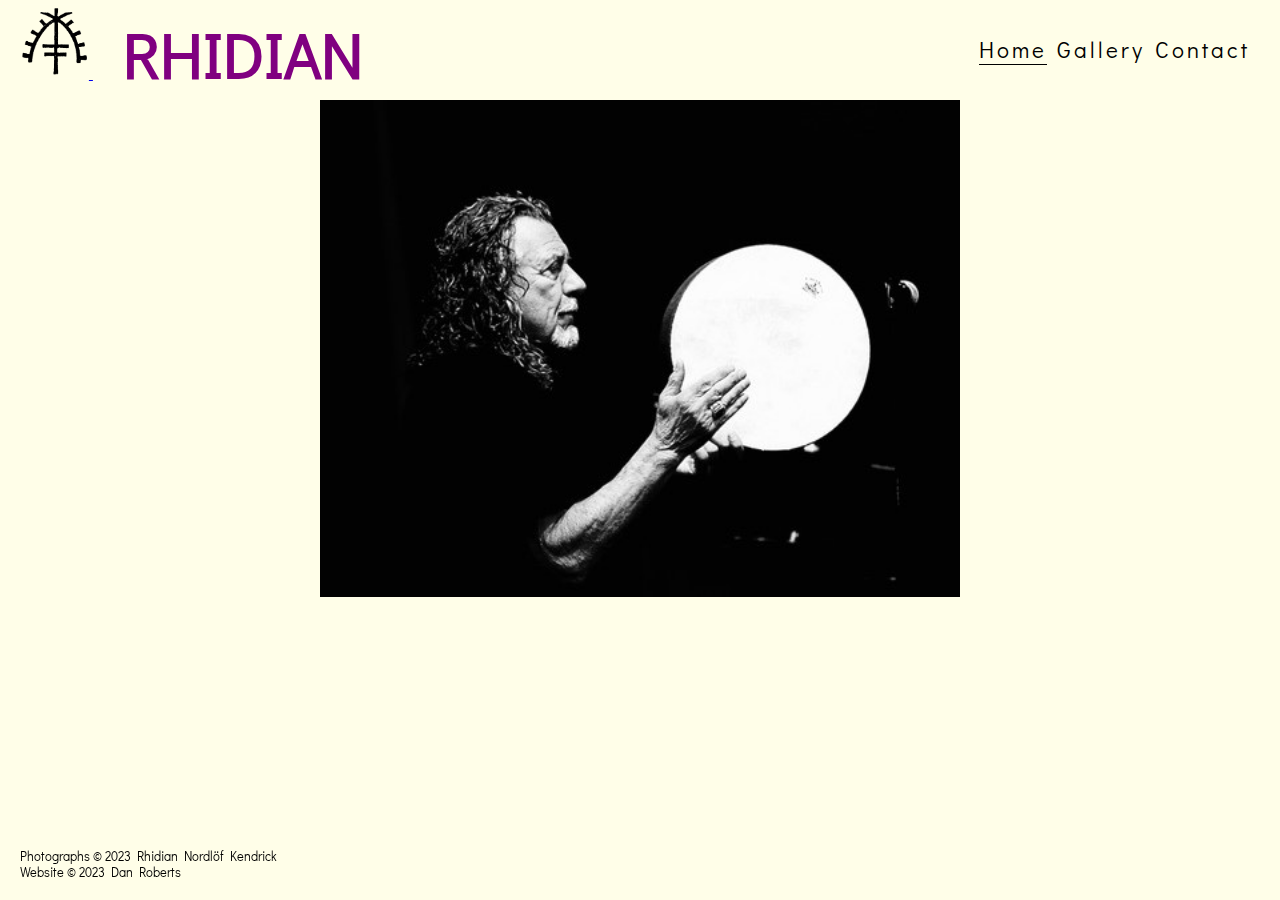
<file: index.html>
<!DOCTYPE html>
<html lang="en">
    <head>
    <meta charset="UTF-8">
    <meta http-equiv="X-UA-Compatible" content="IE=edge">
    <meta name="viewport" content="width=device-width, initial-scale=1.0">
    <meta name="description" content="Portfolio of pictures by photographer, Rhidian Nordlöf Kendrick">
    <meta name="keywords" content="photography, photographs, gallery, Stockholm, Sweden">

    <link rel="stylesheet" href="assets/css/style.css">
    <!-- Favicons -->
    <link rel="icon" href="assets/images/favicon-32x32.png" />
    <link rel="apple-touch-icon" href="assets/images/apple-touch-icon.png" />

    <title>Rhidian Project 1</title>
    </head>
    <body>
        <header>
            <a href="index.html">
                <img id="logo" src="assets/images/logo1.jpg" alt="Logo pic for website">
                <h1 id="rhidian">RHIDIAN</h1>
            </a>
            <nav id="links">
                <ul id="menu">
                    <li>
                        <a href="contact.html">Contact</a>
                    </li>
                    <li>
                        <a href="gallery.html">Gallery</a>
                    </li>
                    <li>
                        <a href="index.html" class="active">Home</a>
                    </li>
                </ul>
            </nav>
        </header>
        <div>
            <div id="title-image">
                <img id="title-pic" src="assets/images/plant2.jpeg" alt="Robert plant on stage with a tambourine">
            </div>
        </div>
            <footer>
                <div class="footer-text-index">
                <p>Photographs &copy; 2023 Rhidian Nordlöf Kendrick</p>
                <p>Website &copy; 2023 Dan Roberts</p>
                </div>
            </footer>
     </body>
</html>
</file>
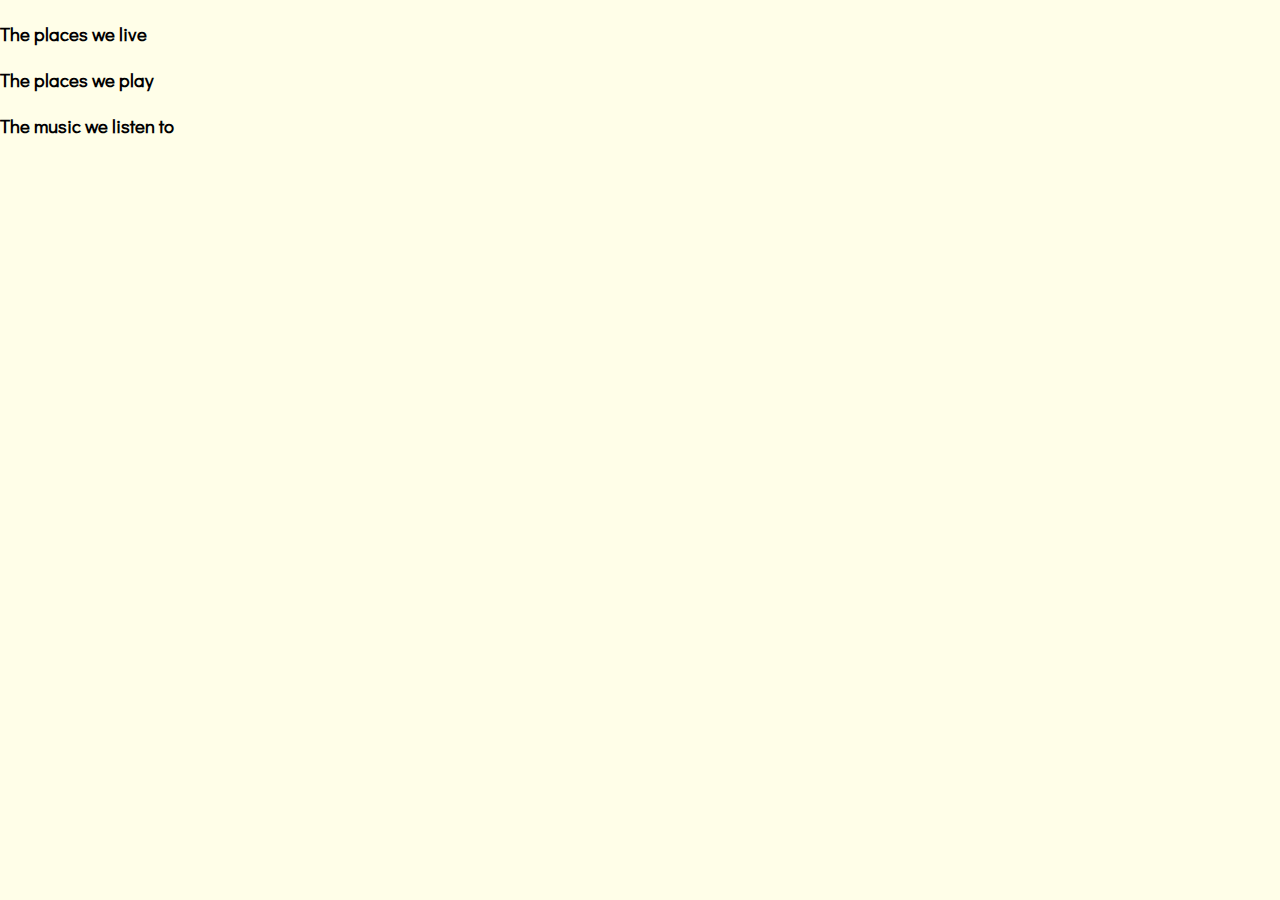
<file: choices.html>
<!DOCTYPE html>
<html lang="en">
<head>
    <meta charset="UTF-8">
    <meta http-equiv="X-UA-Compatible" content="IE=edge">
    <meta name="viewport" content="width=device-width, initial-scale=1.0">
    <meta name="description" content="Portfolio of pictures by photographer, Rhidian Nordlöf Kendrick">
    <meta name="keywords" content="photography, photographs, gallery, Stockholm, Sweden">

    <link rel="stylesheet" href="assets/css/style.css">
</head>
<body>
    <section>
        <img>
        <h3>The places we live</h3>
    </section>
    <section>
        <img>
        <h3>The places we play</h3>
    </section>
    <section>
        <img>
        <h3>The music we listen to</h3>
    </section>
</body>
</file>
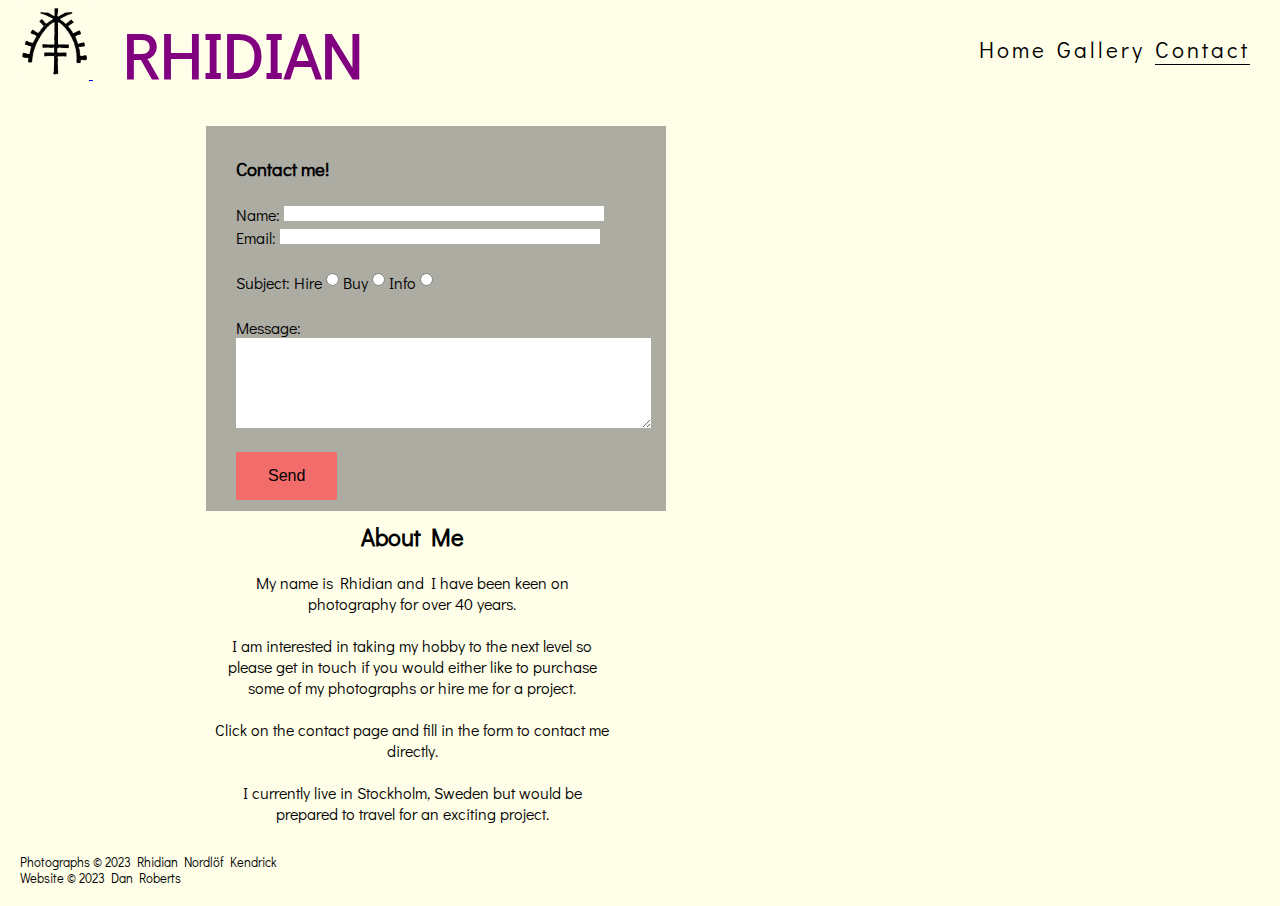
<file: contact.html>
<!DOCTYPE html>
<html lang="en">
    <head>
        <meta charset="UTF-8">
        <meta http-equiv="X-UA-Compatible" content="IE=edge">
        <meta name="viewport" content="width=device-width, initial-scale=1.0">
        <meta name="description" content="Portfolio of pictures by photographer, Rhidian Nordlöf Kendrick">
        <meta name="keywords" content="photography, photographs, gallery, Stockholm, Sweden">

        <link rel="stylesheet" href="assets/css/style.css">

        <title>Rhidian Project 1</title>
    </head>
    <body>
        <header>
            <a href="index.html">
                <img id="logo" src="assets/images/logo1.jpg" alt="Logo pic for website">
                <h1 id="rhidian">RHIDIAN</h1>
            </a>
            <nav id="links">
                <ul id="menu">
                    <li>
                        <a href="contact.html" class="active">Contact</a>
                    </li>
                    <li>
                        <a href="gallery.html">Gallery</a>
                    </li>
                    <li>
                        <a href="index.html">Home</a>
                    </li>
                </ul>
            </nav>
        </header>
        <div id="connections">
            <div id="contact">
            <form method="post" action="https://formdump.codeinstitute.net/" class="contact-form">
                <h3>Contact me!</h3>
                <label for="name">Name:</label>
                <input id="name" class="text-input" name="name" type="text" required>
                 <br>
                <label for="email">Email:</label>
                <input type="email" class="text-input" id="email" name="email_address" required>
                <br><br>
                <label for="hire">Subject:</label>
                <label for="hire">Hire</label>
                <input type="radio" id="hire" name="running_preference" value="hire" required>
                <label for="buy">Buy</label>
                <input type="radio" id="buy" name="running_preference" value="buy" required>
                <label for="info">Info</label>
                <input type="radio" id="info" name="running_preference" value="info" required>
                <br><br>
                <label for="freeform">Message:</label>
                <textarea id="freeform" name="freeform" rows="6" cols="50">
                </textarea>
                <input class="join-button" type="submit" value="Send">
            </form>
            </div>
        </div>
        <div class="about-me-section">
            <div id="about-me">
                <h2 class="about-me-text">About Me</h2>
                <hr>
                <p class="about-me-text">My name is Rhidian and I have been keen on photography for over 40 years.<br><br>I am interested in taking my hobby to the next level so please get in touch if you would either like to purchase some of my photographs or hire me for a project.<br><br>Click on the contact page and fill in the form to contact me directly.<br><br> I currently live in Stockholm, Sweden but would be prepared to travel for an exciting project.</p>
            </div>
        </div>
        <footer>
            <div class="footer-text">
                <p>Photographs &copy; 2023 Rhidian Nordlöf Kendrick</p>
                <p>Website &copy; 2023 Dan Roberts</p>
            </div>
        </footer>
    </body>
</html>
</file>
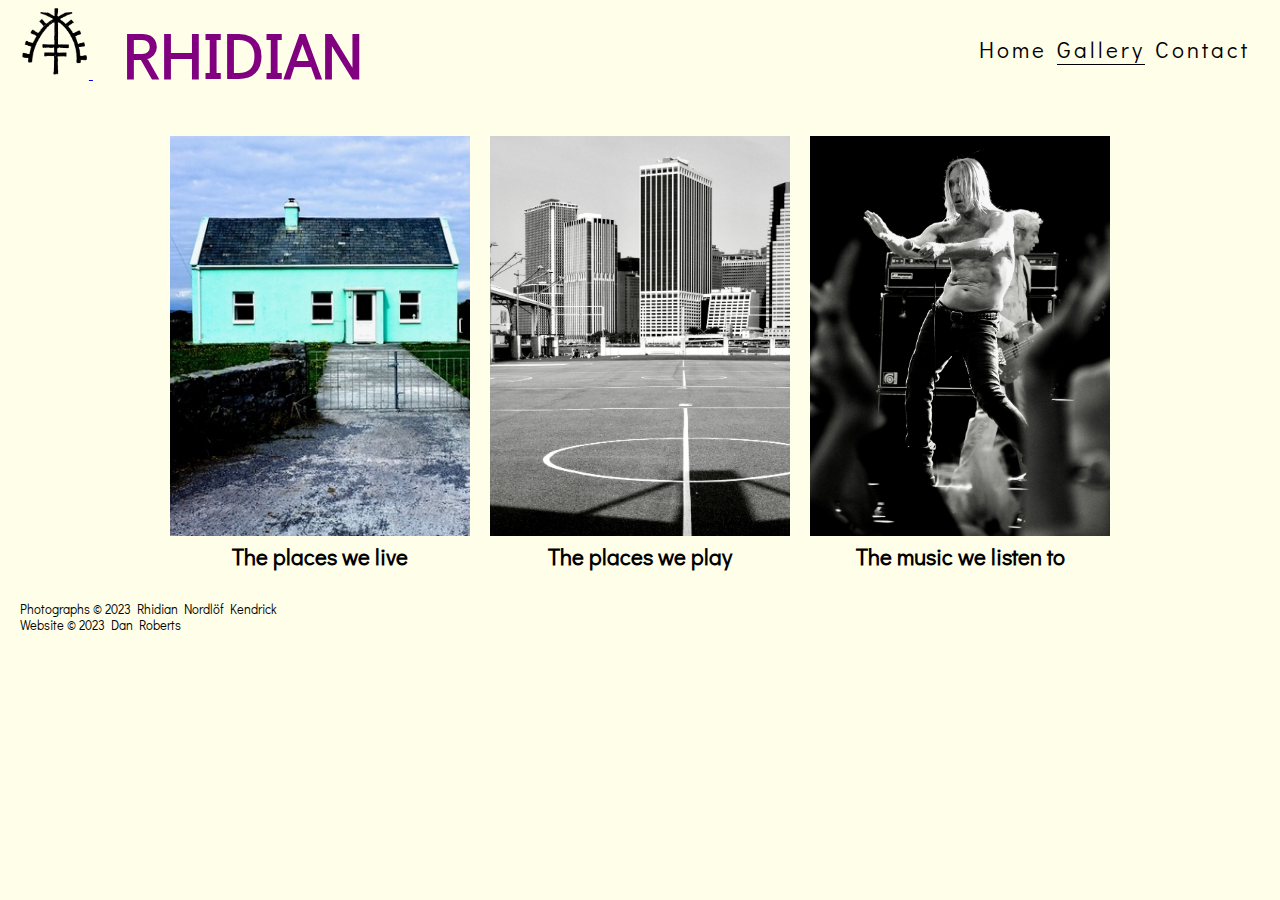
<file: gallery.html>
<!DOCTYPE html>
<html lang="en">
    <head>
        <meta charset="UTF-8">
        <meta http-equiv="X-UA-Compatible" content="IE=edge">
        <meta name="viewport" content="width=device-width, initial-scale=1.0">
        <meta name="description" content="Portfolio of pictures by photographer, Rhidian Nordlöf Kendrick">
        <meta name="keywords" content="photography, photographs, gallery, Stockholm, Sweden">

        <link rel="stylesheet" href="assets/css/style.css">

        <title>Rhidian Project 1</title>
    </head>
    <body>
        <header>
            <a href="index.html">
                <img id="logo" src="assets/images/logo1.jpg" alt="Logo pic for website">
                <h1 id="rhidian">RHIDIAN</h1>
            </a>
            <nav id="links">
                <ul id="menu">
                    <li>
                        <a href="contact.html">Contact</a>
                    </li>
                    <li>
                        <a href="gallery.html" class="active">Gallery</a>
                    </li>
                    <li>
                        <a href="index.html">Home</a>
                    </li>
                </ul>
            </nav>
        </header>
        <main>
            <div id="subjects">
            <div>
                <img src="assets/images/live1.jpeg" alt="Turqouise house on a scenic background">
                <p><strong>The places we live</strong><p>
            </div>
            <div>
                <img src="assets/images/play2.jpg" alt="Basketball court in an inner city">
                <p><strong>The places we play</strong></p>
            </div>
            <div>
                <img src="assets/images/songs2.jpg" alt="Iggy Pop dancing on stage">
                <p><strong>The music we listen to</strong></p>
            </div>
            </div>
        </main>
        <footer>
            <div class="footer-text">
                <p>Photographs &copy; 2023 Rhidian Nordlöf Kendrick</p>
                <p>Website &copy; 2023 Dan Roberts</p>
            </div>
        </footer>
    </body>
</html>
</file>
<file: assets/css/style.css>
/* general information */

@import url('https://fonts.googleapis.com/css2?family=Didact+Gothic&display=swap');

* {
    margin: 0;
    padding: 0;
    border: none;
}
/* header - fonts and logo */
#rhidian {
    color: purple;
    padding-left: 30px;
}

h1 {
    font-size: 4rem;
}

#logo {
    height: 10%;
    width: 10%;
}

#rhidian, #logo, #links {
    display: inline-block;
    text-align: center;
}

header {
    padding: 0 20px;
    display: flex;
    align-items: center;
    justify-content: space-between;
    flex-wrap: wrap;
}

.active {
    border-bottom: 1px solid black;
}
/* navigation links in header */

#links {
    color: black;
}
#menu {
    font-size: 1.4rem;
    letter-spacing: 3px;
    line-height: 100px;
}

#menu li {
    list-style-type: none;
    margin-right: 10px;
    float: right;
}

#menu a {
    text-decoration: none;
    color: inherit;
}

#menu a:hover {
    border-bottom: 2px solid grey;
    color: grey;
}


/* body formatting and styles - includes title image*/


body {
    font-family: Didact Gothic, sans-serif;
    font-weight: 400;
    color: black;
    background-color: #fffee8;
}


#title-image {
    width: 100%;
    text-align: center;
}

#title-pic {
    width: 50%;
    text-align: center;
}

/* footer formats and styles */

.footer-text {
    font-size: 0.8rem;
    padding: 20px;
    position: relative;
}
.footer-text-index {
    font-size: 0.8rem;
    padding: 20px;
    position: fixed;
    bottom: 0;
}

/* picture formats and styles*/

#connections {
    margin-top: 2%;
}

#subjects {
    display: flex;
    align-items: center;
    justify-content: center;
    flex-wrap: wrap;
    margin-top: 2%;
}

#subjects > div{
    margin: 10px;
    text-align: center;
    font-size: 1.4rem;
}

#subjects > div > img{
    height: 400px;
    width: 300px;
    object-fit: cover;
    object-position: 40%;
}


/* form formats and styles*/

#contact, #about-me {
    display: inline-block;
    margin-left: 12.5%;
}

.contact-form {
    color: black;
    background-color: rgba(117, 117, 117, 0.6);
    height: 325px;
    width: 400px;
    padding: 30px;
    text-align: left;
    margin-left: 10%;
}

.contact-form > h3 {
    text-align: left;
    color: black;
    margin-bottom: 20px;
}

.text-input {
    display: inline-flex;
    flex-direction: column;
    margin: 0;
    width: 80%;
}

.join-button {
    margin-top: 20px;
    border-radius: 2px;
    padding: 15px 32px;
    text-align: center;
    font-size: 100%;
    background-color: #f16c6b;
    color: black;
    display: block;
}

.join-button:hover {
    background-color: #fafafa;
    color: #f16c6b;
}

label {
    width: 60px;
    vertical-align: middle;
}

/* about me section*/

#about-me-header,
.about-me-text {
    padding: 10px;
    text-align: center;
    width: 400px;
    margin-left: 10%
}

/* media changes for different window sizes */

/* for larger screen sizes - no change is necessary */

/* for medium screen sizes*/

@media screen and (max-width:950px) {

#subjects > div > img{
    height: 300px;
    width: 225px;
    object-fit: cover;
}

#contact, #about-me {
    vertical-align: middle;
    display: inline-block;
    position: relative;
    float: none;
    margin: 0;
}
#contact {
    margin: 0;
    text-align: center;
    overflow: hidden;
    justify-content: center;
    padding: 10px;
}



}
</file>
